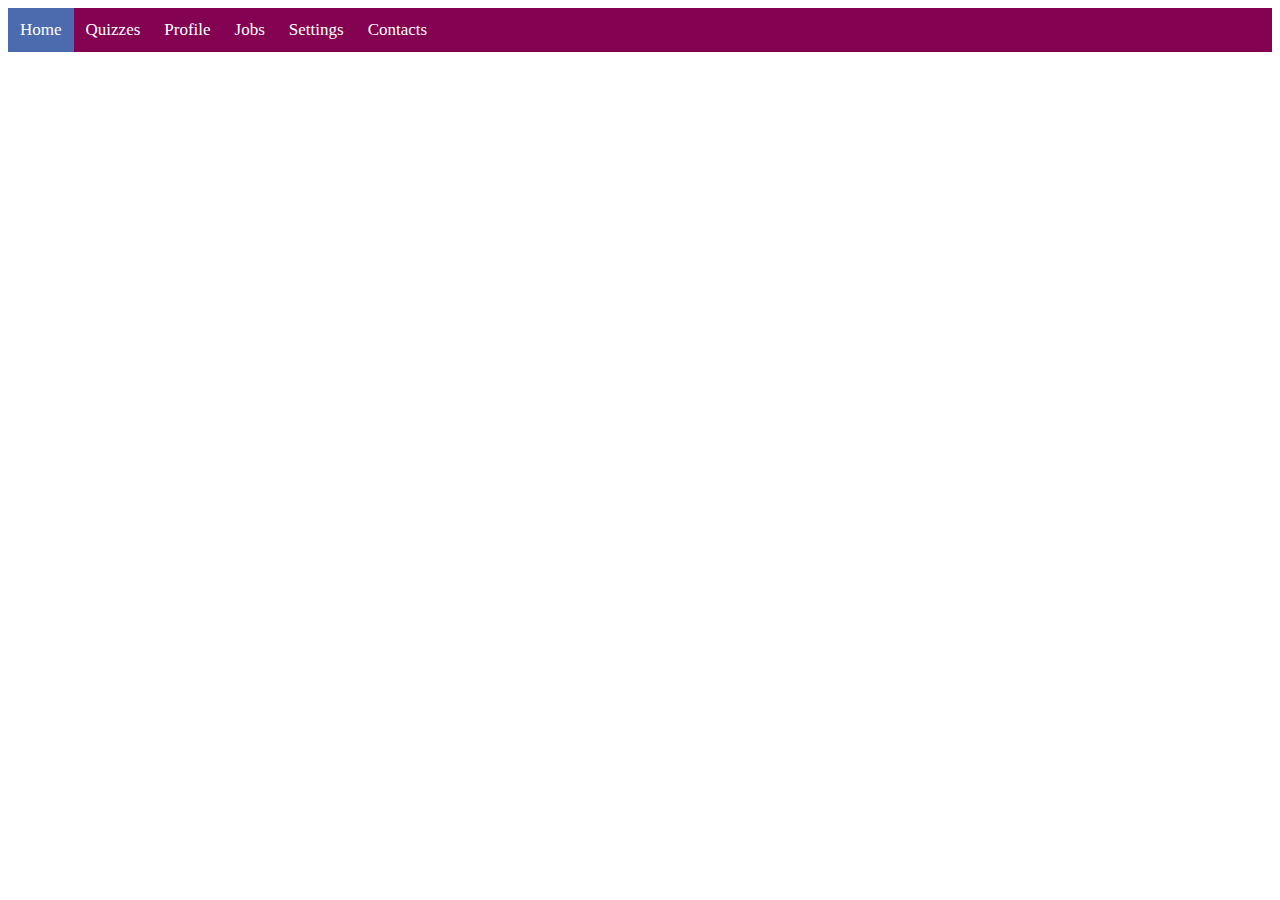
<file: homepage.html>
<!DOCTYPE html>
<html>
<head>
<meta name="viewport" content="width=device-width, initial-scale=1">
<style>
 {font-family: Arial;}

/* Style the navigation bar */
.navbar {
  width: 100%;
  background-color: rgb(131, 2, 82);
  overflow: auto;
}

/* Navbar links */
.navbar a {
  float: left;
  text-align: center;
  padding: 12px;
  color: white;
  text-decoration: none;
  font-size: 17px;
}

/* Navbar links on mouse-over */
.navbar a:hover {
  background-color: rgb(131, 172, 247);
}

/* Current/active navbar link */
.active {
  background-color: rgb(76, 107, 175);
}

/* Add responsiveness - will automatically display the navbar vertically instead of horizontally on screens less than 500 pixels */
@media screen and (max-width: 500px) {
  .navbar a {
    float: none;
    display: block;
  }
}

</style>
</head>

<div class="navbar">
  <a class="active" href="homepage.html"><i class="fa fa-fw fa-home"></i> Home</a> 
  <a href="index_quiz.html"><i class="fa fa-fw fa-search"></i> Quizzes</a> 
  <a href="#"><i class="fa fa-fw fa-envelope"></i> Profile</a> 
  <a href="#"><i class="fa fa-fw fa-user"></i> Jobs</a>
  <a href="#"><i class="fa fa-fw fa-user"></i> Settings</a>
  <a href="#"><i class="fa fa-fw fa-user"></i> Contacts</a>
</div>

<script type="text/javascript">
var _careersWidget = _careersWidget || [];
_careersWidget.push(['careerswidget_86951',{
widget: 0,
bordercolor:'5A8AD6',
backgroundcolor:'FFFFFF',
headercolor:'5A8AD6',
footercolor:'5A8AD6',
linkcolor:'5A8AD6',
textcolor:'5A8AD6',
fontsize:0,
borderradius:0,
fonttype:0,
width:1425,
height:1425,
joblocation:1,
recruiter:-1,
sector:-1,
domain:'https://www.careers24.com/'
}]);
</script>
<script type="text/javascript">
var s = document.createElement('script');
s.type = 'text/javascript';
s.src = 'https://www.careers24.com/_resx/v2/js/widget.min.js?v=201901145113';
s.async = true;
s.defer = true;
var w = document.getElementsByTagName('script')[0];
w.parentNode.insertBefore(s, w);
</script> 
<body class="bgcolour">
<div id="careerswidget_86951"><noscript><a href="/">Jobs By Careers24</a></noscript></div>


</body>
</html>
</file>
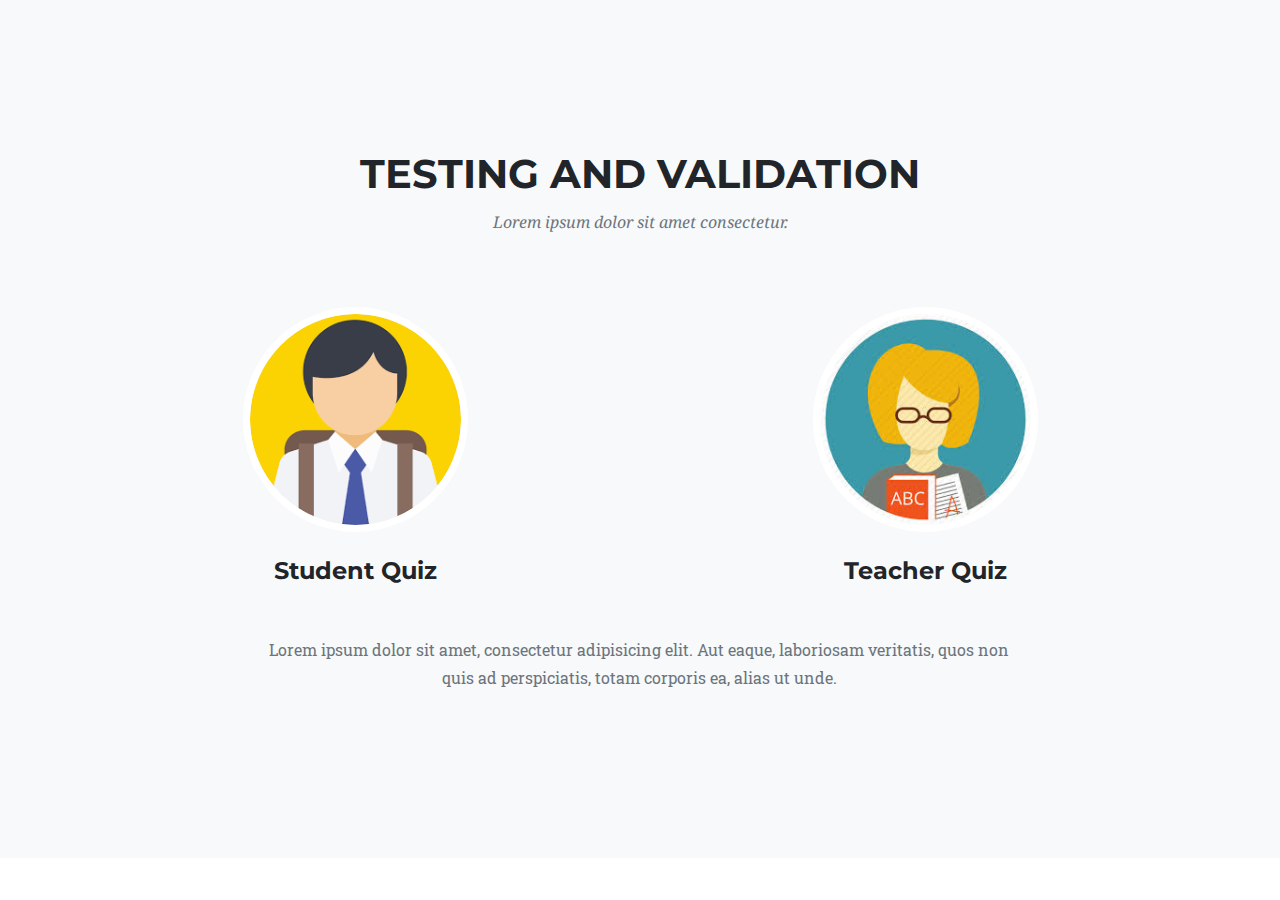
<file: index_quiz.html>
<!DOCTYPE html>
<html lang="en">
<head>
  <meta charset="utf-8">
  <meta name="viewport" content="width=device-width, initial-scale=1, shrink-to-fit=yes">
  <meta name="description" content="">
  <meta name="author" content="">

  <title>Agency - Start Bootstrap Theme</title>

  <!-- Bootstrap core CSS -->
  <link href="vendor/bootstrap/css/bootstrap.min.css" rel="stylesheet">

  <!-- Custom fonts for this template -->
  <link href="vendor/fontawesome-free/css/all.min.css" rel="stylesheet" type="text/css">
  <link href="https://fonts.googleapis.com/css?family=Montserrat:400,700" rel="stylesheet" type="text/css">
  <link href='https://fonts.googleapis.com/css?family=Kaushan+Script' rel='stylesheet' type='text/css'>
  <link href='https://fonts.googleapis.com/css?family=Droid+Serif:400,700,400italic,700italic' rel='stylesheet' type='text/css'>
  <link href='https://fonts.googleapis.com/css?family=Roboto+Slab:400,100,300,700' rel='stylesheet' type='text/css'>

  <!-- Custom styles for this template -->
  <link href="css/agency.min.css" rel="stylesheet">
</head>
<body>
    

  <!-- Team -->
  <section class="bg-light" id="team">
    <div class="container">
      <div class="row">
        <div class="col-lg-12 text-center">
          <h2 class="section-heading text-uppercase">Testing and Validation</h2>
          <h3 class="section-subheading text-muted">Lorem ipsum dolor sit amet consectetur.</h3>
        </div>
      </div>
      <div class="row">
        <div class="col-sm-6">
          <div class="team-member">
            <img class="mx-auto rounded-circle" src="img/student.png" alt="">
            <h4>Student Quiz</h4>
            
          </div>
        </div>
        <div class="col-sm-6">
          <div class="team-member">
            <img class="mx-auto rounded-circle" src="img/teacher.jpeg" alt="">
            <h4>Teacher Quiz</h4>
           
          </div>
        </div>
        
      <div class="row">
        <div class="col-lg-8 mx-auto text-center">
          <p class="large text-muted">Lorem ipsum dolor sit amet, consectetur adipisicing elit. Aut eaque, laboriosam veritatis, quos non quis ad perspiciatis, totam corporis ea, alias ut unde.</p>
        </div>
      </div>
    </div>
  </section>
    <!-- Bootstrap core JavaScript -->
    <script src="vendor/jquery/jquery.min.js"></script>
    <script src="vendor/bootstrap/js/bootstrap.bundle.min.js"></script>
  
    <!-- Plugin JavaScript -->
    <script src="vendor/jquery-easing/jquery.easing.min.js"></script>
  
    <!-- Contact form JavaScript -->
    <script src="js/jqBootstrapValidation.js"></script>
    <script src="js/contact_me.js"></script>
  
    <!-- Custom scripts for this template -->
    <script src="js/agency.min.js"></script>
</body>
</html>
</file>
<file: css/agency.min.css>
/*!
 * Start Bootstrap - Agency v5.0.5 (https://startbootstrap.com/template-overviews/agency)
 * Copyright 2013-2019 Start Bootstrap
 * Licensed under MIT (https://github.com/BlackrockDigital/startbootstrap-agency/blob/master/LICENSE)
 */body{overflow-x:hidden;font-family:'Roboto Slab',-apple-system,BlinkMacSystemFont,'Segoe UI',Roboto,'Helvetica Neue',Arial,sans-serif,'Apple Color Emoji','Segoe UI Emoji','Segoe UI Symbol','Noto Color Emoji'}p{line-height:1.75}a{color:#6994be}a:hover{color:#6994be}.text-primary{color:#6994be!important}h1,h2,h3,h4,h5,h6{font-weight:700;font-family:Montserrat,-apple-system,BlinkMacSystemFont,'Segoe UI',Roboto,'Helvetica Neue',Arial,sans-serif,'Apple Color Emoji','Segoe UI Emoji','Segoe UI Symbol','Noto Color Emoji'}section{padding:100px 0}section h2.section-heading{font-size:40px;margin-top:0;margin-bottom:15px}section h3.section-subheading{font-size:16px;font-weight:400;font-style:italic;margin-bottom:75px;text-transform:none;font-family:'Droid Serif',-apple-system,BlinkMacSystemFont,'Segoe UI',Roboto,'Helvetica Neue',Arial,sans-serif,'Apple Color Emoji','Segoe UI Emoji','Segoe UI Symbol','Noto Color Emoji'}@media (min-width:768px){section{padding:150px 0}}.btn{font-family:Montserrat,-apple-system,BlinkMacSystemFont,'Segoe UI',Roboto,'Helvetica Neue',Arial,sans-serif,'Apple Color Emoji','Segoe UI Emoji','Segoe UI Symbol','Noto Color Emoji';font-weight:700}.btn-xl{font-size:18px;padding:20px 40px}.btn-primary{background-color:#6994be;border-color:#6994be}.btn-primary:active,.btn-primary:focus,.btn-primary:hover{background-color:#6994be!important;border-color:#6994be!important;color:#fff}.btn-primary:active,.btn-primary:focus{-webkit-box-shadow:0 0 0 .2rem rgba(254,209,55,.5)!important;box-shadow:0 0 0 .2rem rgba(254,209,55,.5)!important}::selection{background:#6994be;text-shadow:none}img::selection{background:0 0}img::-moz-selection{background:0 0}#mainNav{background-color:#212529}#mainNav .navbar-toggler{font-size:12px;right:0;padding:13px;text-transform:uppercase;color:#fff;border:0;background-color:#6994be;font-family:Montserrat,-apple-system,BlinkMacSystemFont,'Segoe UI',Roboto,'Helvetica Neue',Arial,sans-serif,'Apple Color Emoji','Segoe UI Emoji','Segoe UI Symbol','Noto Color Emoji'}#mainNav .navbar-brand{color:#6994be;font-family:'Kaushan Script',-apple-system,BlinkMacSystemFont,'Segoe UI',Roboto,'Helvetica Neue',Arial,sans-serif,'Apple Color Emoji','Segoe UI Emoji','Segoe UI Symbol','Noto Color Emoji'}#mainNav .navbar-brand.active,#mainNav .navbar-brand:active,#mainNav .navbar-brand:focus,#mainNav .navbar-brand:hover{color:#6994be}#mainNav .navbar-nav .nav-item .nav-link{font-size:90%;font-weight:400;padding:.75em 0;letter-spacing:1px;color:#fff;font-family:Montserrat,-apple-system,BlinkMacSystemFont,'Segoe UI',Roboto,'Helvetica Neue',Arial,sans-serif,'Apple Color Emoji','Segoe UI Emoji','Segoe UI Symbol','Noto Color Emoji'}#mainNav .navbar-nav .nav-item .nav-link.active,#mainNav .navbar-nav .nav-item .nav-link:hover{color:#fed136}@media (min-width:992px){#mainNav{padding-top:25px;padding-bottom:25px;-webkit-transition:padding-top .3s,padding-bottom .3s;transition:padding-top .3s,padding-bottom .3s;border:none;background-color:transparent}#mainNav .navbar-brand{font-size:1.75em;-webkit-transition:all .3s;transition:all .3s}#mainNav .navbar-nav .nav-item .nav-link{padding:1.1em 1em!important}#mainNav.navbar-shrink{padding-top:0;padding-bottom:0;background-color:#212529}#mainNav.navbar-shrink .navbar-brand{font-size:1.25em;padding:12px 0}}header.masthead{text-align:center;color:#fff;background-image:url(../img/header-bg.jpg);background-repeat:no-repeat;background-attachment:scroll;background-position:center center;background-size:cover}header.masthead .intro-text{padding-top:150px;padding-bottom:100px}header.masthead .intro-text .intro-lead-in{font-size:22px;font-style:italic;line-height:22px;margin-bottom:25px;font-family:'Droid Serif',-apple-system,BlinkMacSystemFont,'Segoe UI',Roboto,'Helvetica Neue',Arial,sans-serif,'Apple Color Emoji','Segoe UI Emoji','Segoe UI Symbol','Noto Color Emoji'}header.masthead .intro-text .intro-heading{font-size:50px;font-weight:700;line-height:50px;margin-bottom:25px;font-family:Montserrat,-apple-system,BlinkMacSystemFont,'Segoe UI',Roboto,'Helvetica Neue',Arial,sans-serif,'Apple Color Emoji','Segoe UI Emoji','Segoe UI Symbol','Noto Color Emoji'}@media (min-width:768px){header.masthead .intro-text{padding-top:300px;padding-bottom:200px}header.masthead .intro-text .intro-lead-in{font-size:40px;font-style:italic;line-height:40px;margin-bottom:25px;font-family:'Droid Serif',-apple-system,BlinkMacSystemFont,'Segoe UI',Roboto,'Helvetica Neue',Arial,sans-serif,'Apple Color Emoji','Segoe UI Emoji','Segoe UI Symbol','Noto Color Emoji'}header.masthead .intro-text .intro-heading{font-size:75px;font-weight:700;line-height:75px;margin-bottom:50px;font-family:Montserrat,-apple-system,BlinkMacSystemFont,'Segoe UI',Roboto,'Helvetica Neue',Arial,sans-serif,'Apple Color Emoji','Segoe UI Emoji','Segoe UI Symbol','Noto Color Emoji'}}.service-heading{margin:15px 0;text-transform:none}#portfolio .portfolio-item{right:0;margin:0 0 15px}#portfolio .portfolio-item .portfolio-link{position:relative;display:block;max-width:400px;margin:0 auto;cursor:pointer}#portfolio .portfolio-item .portfolio-link .portfolio-hover{position:absolute;width:100%;height:100%;-webkit-transition:all ease .5s;transition:all ease .5s;opacity:0;background:rgba(254,209,54,.9)}#portfolio .portfolio-item .portfolio-link .portfolio-hover:hover{opacity:1}#portfolio .portfolio-item .portfolio-link .portfolio-hover .portfolio-hover-content{font-size:20px;position:absolute;top:50%;width:100%;height:20px;margin-top:-12px;text-align:center;color:#fff}#portfolio .portfolio-item .portfolio-link .portfolio-hover .portfolio-hover-content i{margin-top:-12px}#portfolio .portfolio-item .portfolio-link .portfolio-hover .portfolio-hover-content h3,#portfolio .portfolio-item .portfolio-link .portfolio-hover .portfolio-hover-content h4{margin:0}#portfolio .portfolio-item .portfolio-caption{max-width:400px;margin:0 auto;padding:25px;text-align:center;background-color:#fff}#portfolio .portfolio-item .portfolio-caption h4{margin:0;text-transform:none}#portfolio .portfolio-item .portfolio-caption p{font-size:16px;font-style:italic;margin:0;font-family:'Droid Serif',-apple-system,BlinkMacSystemFont,'Segoe UI',Roboto,'Helvetica Neue',Arial,sans-serif,'Apple Color Emoji','Segoe UI Emoji','Segoe UI Symbol','Noto Color Emoji'}#portfolio *{z-index:2}@media (min-width:767px){#portfolio .portfolio-item{margin:0 0 30px}}.portfolio-modal{padding-right:0!important}.portfolio-modal .modal-dialog{margin:1rem;max-width:100vw}.portfolio-modal .modal-content{padding:100px 0;text-align:center}.portfolio-modal .modal-content h2{font-size:3em;margin-bottom:15px}.portfolio-modal .modal-content p{margin-bottom:30px}.portfolio-modal .modal-content p.item-intro{font-size:16px;font-style:italic;margin:20px 0 30px;font-family:'Droid Serif',-apple-system,BlinkMacSystemFont,'Segoe UI',Roboto,'Helvetica Neue',Arial,sans-serif,'Apple Color Emoji','Segoe UI Emoji','Segoe UI Symbol','Noto Color Emoji'}.portfolio-modal .modal-content ul.list-inline{margin-top:0;margin-bottom:30px}.portfolio-modal .modal-content img{margin-bottom:30px}.portfolio-modal .modal-content button{cursor:pointer}.portfolio-modal .close-modal{position:absolute;top:25px;right:25px;width:75px;height:75px;cursor:pointer;background-color:transparent}.portfolio-modal .close-modal:hover{opacity:.3}.portfolio-modal .close-modal .lr{z-index:1051;width:1px;height:75px;margin-left:35px;-webkit-transform:rotate(45deg);transform:rotate(45deg);background-color:#212529}.portfolio-modal .close-modal .lr .rl{z-index:1052;width:1px;height:75px;-webkit-transform:rotate(90deg);transform:rotate(90deg);background-color:#212529}.timeline{position:relative;padding:0;list-style:none}.timeline:before{position:absolute;top:0;bottom:0;left:40px;width:2px;margin-left:-1.5px;content:'';background-color:#e9ecef}.timeline>li{position:relative;min-height:50px;margin-bottom:50px}.timeline>li:after,.timeline>li:before{display:table;content:' '}.timeline>li:after{clear:both}.timeline>li .timeline-panel{position:relative;float:right;width:100%;padding:0 20px 0 100px;text-align:left}.timeline>li .timeline-panel:before{right:auto;left:-15px;border-right-width:15px;border-left-width:0}.timeline>li .timeline-panel:after{right:auto;left:-14px;border-right-width:14px;border-left-width:0}.timeline>li .timeline-image{position:absolute;z-index:100;left:0;width:80px;height:80px;margin-left:0;text-align:center;color:#fff;border:7px solid #e9ecef;border-radius:100%;background-color:#fed136}.timeline>li .timeline-image h4{font-size:10px;line-height:14px;margin-top:12px}.timeline>li.timeline-inverted>.timeline-panel{float:right;padding:0 20px 0 100px;text-align:left}.timeline>li.timeline-inverted>.timeline-panel:before{right:auto;left:-15px;border-right-width:15px;border-left-width:0}.timeline>li.timeline-inverted>.timeline-panel:after{right:auto;left:-14px;border-right-width:14px;border-left-width:0}.timeline>li:last-child{margin-bottom:0}.timeline .timeline-heading h4{margin-top:0;color:inherit}.timeline .timeline-heading h4.subheading{text-transform:none}.timeline .timeline-body>p,.timeline .timeline-body>ul{margin-bottom:0}@media (min-width:768px){.timeline:before{left:50%}.timeline>li{min-height:100px;margin-bottom:100px}.timeline>li .timeline-panel{float:left;width:41%;padding:0 20px 20px 30px;text-align:right}.timeline>li .timeline-image{left:50%;width:100px;height:100px;margin-left:-50px}.timeline>li .timeline-image h4{font-size:13px;line-height:18px;margin-top:16px}.timeline>li.timeline-inverted>.timeline-panel{float:right;padding:0 30px 20px 20px;text-align:left}}@media (min-width:992px){.timeline>li{min-height:150px}.timeline>li .timeline-panel{padding:0 20px 20px}.timeline>li .timeline-image{width:150px;height:150px;margin-left:-75px}.timeline>li .timeline-image h4{font-size:18px;line-height:26px;margin-top:30px}.timeline>li.timeline-inverted>.timeline-panel{padding:0 20px 20px}}@media (min-width:1200px){.timeline>li{min-height:170px}.timeline>li .timeline-panel{padding:0 20px 20px 100px}.timeline>li .timeline-image{width:170px;height:170px;margin-left:-85px}.timeline>li .timeline-image h4{margin-top:40px}.timeline>li.timeline-inverted>.timeline-panel{padding:0 100px 20px 20px}}.team-member{margin-bottom:50px;text-align:center}.team-member img{width:225px;height:225px;border:7px solid #fff}.team-member h4{margin-top:25px;margin-bottom:0;text-transform:none}.team-member p{margin-top:0}section#contact{background-color:#212529;background-image:url(../img/map-image.png);background-repeat:no-repeat;background-position:center}section#contact .section-heading{color:#fff}section#contact .form-group{margin-bottom:25px}section#contact .form-group input,section#contact .form-group textarea{padding:20px}section#contact .form-group input.form-control{height:auto}section#contact .form-group textarea.form-control{height:248px}section#contact .form-control:focus{border-color:#fed136;-webkit-box-shadow:none;box-shadow:none}section#contact ::-webkit-input-placeholder{font-weight:700;color:#ced4da;font-family:Montserrat,-apple-system,BlinkMacSystemFont,'Segoe UI',Roboto,'Helvetica Neue',Arial,sans-serif,'Apple Color Emoji','Segoe UI Emoji','Segoe UI Symbol','Noto Color Emoji'}section#contact :-moz-placeholder{font-weight:700;color:#ced4da;font-family:Montserrat,-apple-system,BlinkMacSystemFont,'Segoe UI',Roboto,'Helvetica Neue',Arial,sans-serif,'Apple Color Emoji','Segoe UI Emoji','Segoe UI Symbol','Noto Color Emoji'}section#contact ::-moz-placeholder{font-weight:700;color:#ced4da;font-family:Montserrat,-apple-system,BlinkMacSystemFont,'Segoe UI',Roboto,'Helvetica Neue',Arial,sans-serif,'Apple Color Emoji','Segoe UI Emoji','Segoe UI Symbol','Noto Color Emoji'}section#contact :-ms-input-placeholder{font-weight:700;color:#ced4da;font-family:Montserrat,-apple-system,BlinkMacSystemFont,'Segoe UI',Roboto,'Helvetica Neue',Arial,sans-serif,'Apple Color Emoji','Segoe UI Emoji','Segoe UI Symbol','Noto Color Emoji'}footer{padding:25px 0;text-align:center}footer span.copyright{font-size:90%;line-height:40px;text-transform:none;font-family:Montserrat,-apple-system,BlinkMacSystemFont,'Segoe UI',Roboto,'Helvetica Neue',Arial,sans-serif,'Apple Color Emoji','Segoe UI Emoji','Segoe UI Symbol','Noto Color Emoji'}footer ul.quicklinks{font-size:90%;line-height:40px;margin-bottom:0;text-transform:none;font-family:Montserrat,-apple-system,BlinkMacSystemFont,'Segoe UI',Roboto,'Helvetica Neue',Arial,sans-serif,'Apple Color Emoji','Segoe UI Emoji','Segoe UI Symbol','Noto Color Emoji'}ul.social-buttons{margin-bottom:0}ul.social-buttons li a{font-size:20px;line-height:50px;display:block;width:50px;height:50px;-webkit-transition:all .3s;transition:all .3s;color:#fff;border-radius:100%;outline:0;background-color:#212529}ul.social-buttons li a:active,ul.social-buttons li a:focus,ul.social-buttons li a:hover{background-color:#6994be}
</file>
